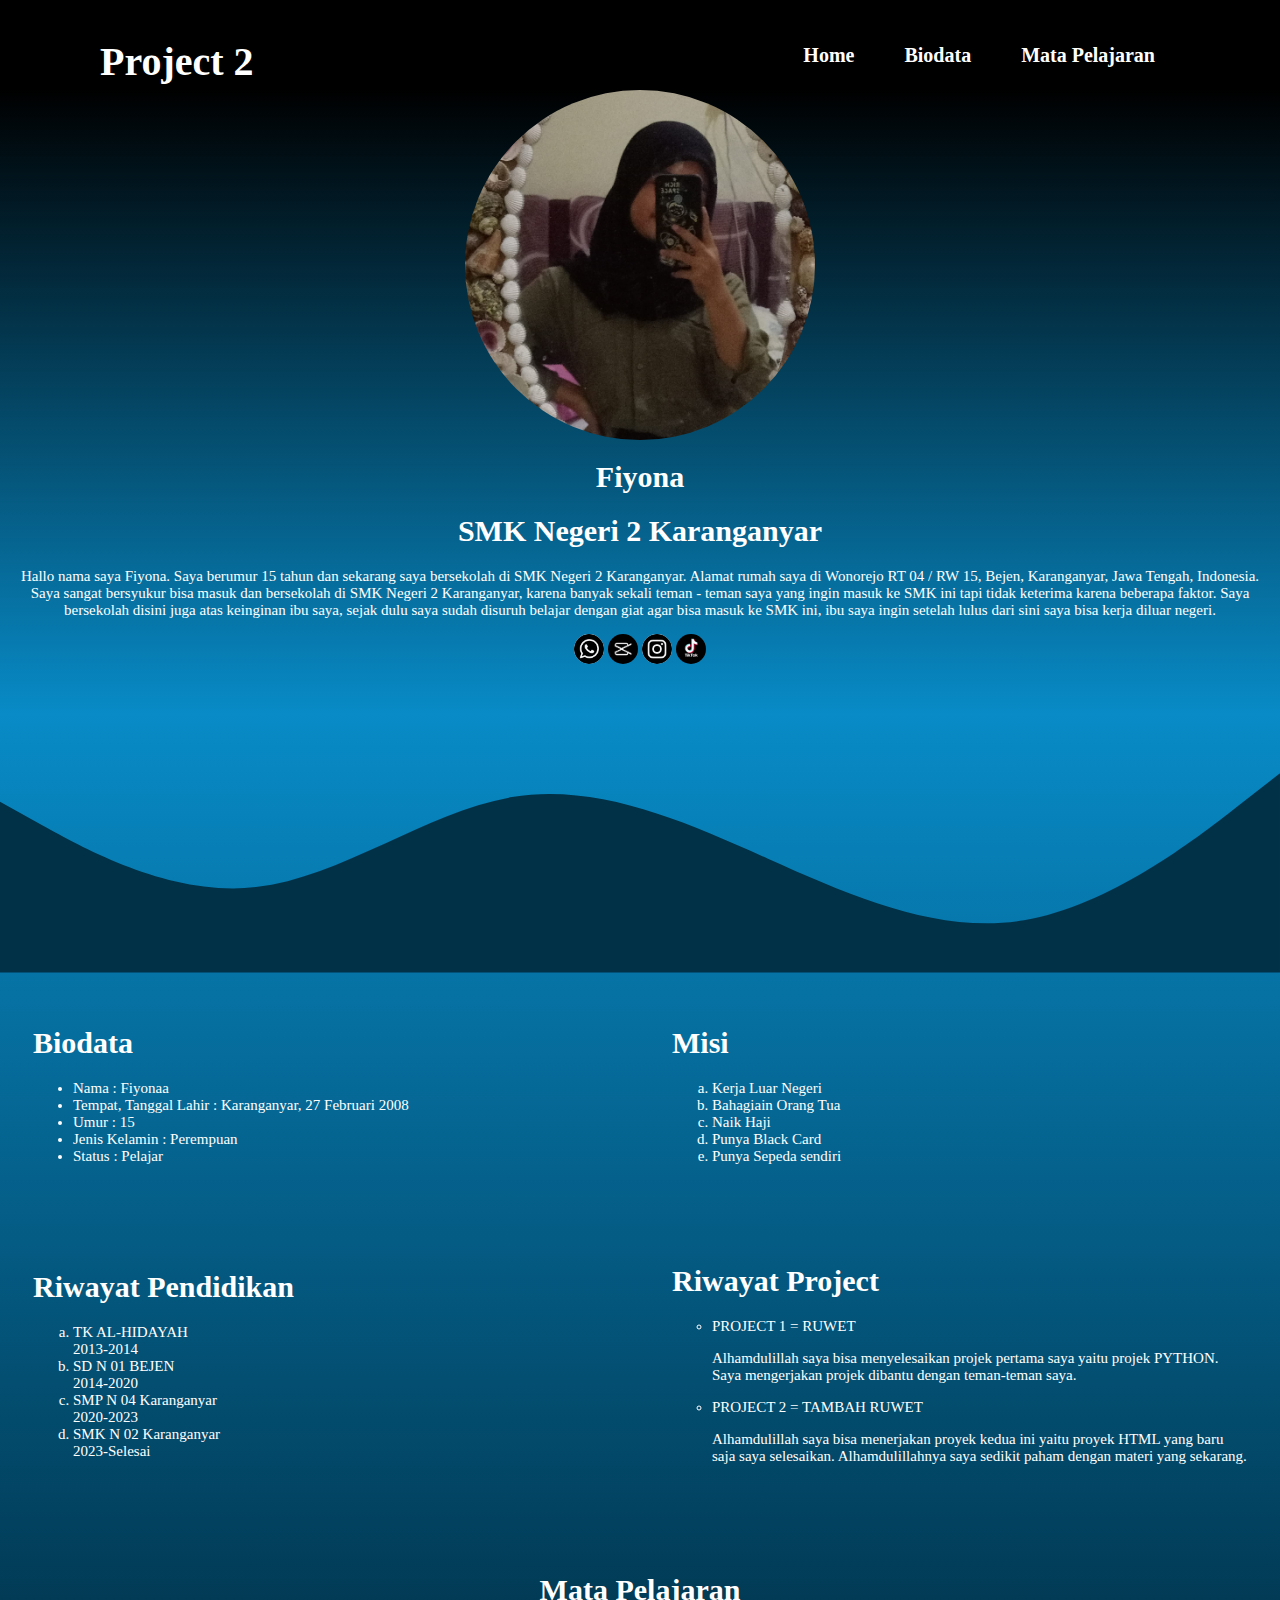
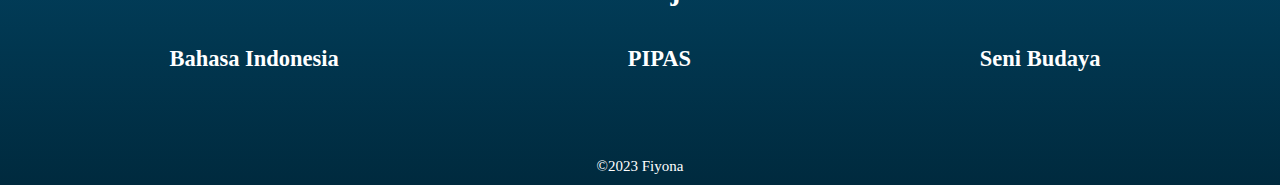
<file: index.html>
<html>
    <head>
        <meta charset="UTF-8">
        <title>Fiyona</title>
        <link rel="stylesheet" href="style.css">
    </head>
    <body style="font-family: 'Times New Roman', Times, serif; font-size: 20px;">
        <header>
            <h1>Project 2</h1>
            <nav>
                <ul style="display:flex;">
                    <li><a href="#">Home</a></li>
                    <li><a href="#article5">Biodata</a></li>
                    <li><a href="#article3">Mata Pelajaran</a></li>
                </ul>
            </nav>
        </header>
        <div id="profile">
            <div class="ckp-tw">
                <img src="ckp tw.jpg" alt="..." style="width:350px; height:350px; border-radius: 50%;">
            </div>
            <h1>Fiyona</h1>
            <h1>SMK Negeri 2 Karanganyar</h1>
            <p id="biodata">
                Hallo nama saya Fiyona. Saya berumur 15 tahun dan sekarang saya bersekolah di SMK Negeri 2 Karanganyar. Alamat rumah saya di Wonorejo RT 04 / RW 15, Bejen, Karanganyar, Jawa Tengah, Indonesia. Saya sangat bersyukur bisa masuk dan bersekolah di SMK Negeri 2 Karanganyar, karena banyak sekali teman - teman saya yang ingin masuk ke SMK ini tapi tidak keterima karena beberapa faktor. Saya bersekolah disini juga atas keinginan ibu saya, sejak dulu saya sudah disuruh belajar dengan giat agar bisa masuk ke SMK ini, ibu saya ingin setelah lulus dari sini saya bisa kerja diluar negeri.
            </p>
            <lu id="social-media">
                <a href="https://wa.me/6281210070252"><img src="logo whatsapp.jpeg" style="width: 30px; border-radius: 50%;"></a>
                <a href="https://mobile.capcutshare.com/s/Zs8YqNcNM/"><img src="capcut.jpg" style="width: 30px; border-radius: 50%;"></a>
                <a href="https://instagram.com/honestly.fiy?igshid=YTQwZjQ0NmI0OA=="><img src="logo instagram.jpeg" style="width: 30px; border-radius: 50%;"></a>
                <a href="http://tiktok.com/@fiyona378"><img src="logo tiktok.jpg" style="width: 30px; border-radius: 50%;"></a>
            </lu>
            <br>  
        </div>
        <svg id="gelombang" xmlns="http://www.w3.org/2000/svg" viewBox="0 0 1440 320"><path fill="#003147" fill-opacity="1" d="M0,128L48,154.7C96,181,192,235,288,224C384,213,480,139,576,122.7C672,107,768,149,864,192C960,235,1056,277,1152,261.3C1248,245,1344,171,1392,133.3L1440,96L1440,320L1392,320C1344,320,1248,320,1152,320C1056,320,960,320,864,320C768,320,672,320,576,320C480,320,384,320,288,320C192,320,96,320,48,320L0,320Z"></path></svg>
        <table style="width: 100%;">
            <tr style="width: 100%;">
                <td style="width: 50%;">
                    <article id="article5">
                        <h1>Biodata</h1>
                        <ul>
                            <li>Nama : Fiyonaa</li>
                            <li>Tempat, Tanggal Lahir : Karanganyar, 27 Februari 2008</li>
                            <li>Umur : 15</li>
                            <li>Jenis Kelamin : Perempuan</li>
                            <li>Status : Pelajar</li>
                        </ul>
                    </article>
                </td>
                <td id="article4">
                    <article>
                        <h1>Misi</h1>
                        <ul style="list-style-type: lower-latin;">
                            <li>Kerja Luar Negeri</li>
                            <li>Bahagiain Orang Tua</li>
                            <li>Naik Haji</li>
                            <li>Punya Black Card</li>
                            <li>Punya Sepeda sendiri</li>
                        </ul>
                    </article>
                </td>
            </tr>
            <tr style="width: 100%;">
                <td>
                    <article id="article1">
                        <h1>Riwayat Pendidikan</h1>
                        <ul style="list-style-type: lower-latin;">
                            <li>TK AL-HIDAYAH<br>2013-2014</li>
                            <li>SD N 01 BEJEN<br>2014-2020</li>
                            <li>SMP N 04 Karanganyar<br>2020-2023</li>
                            <li>SMK N 02 Karanganyar<br>2023-Selesai</li>
                        </ul>
                    </article>
                </td>
                <td>
                    <article id="article2">
                        <h1>Riwayat Project</h1>
                        <ul style="list-style-type: circle;">
                            <li>PROJECT 1 = RUWET</li>
                            <p>Alhamdulillah saya bisa menyelesaikan projek pertama saya yaitu projek PYTHON. Saya mengerjakan projek dibantu dengan teman-teman saya.</p>
                            <li>PROJECT 2 = TAMBAH RUWET</li>
                            <p>Alhamdulillah saya bisa menerjakan proyek kedua ini yaitu proyek HTML yang baru saja saya selesaikan. Alhamdulillahnya saya sedikit paham dengan materi yang sekarang.</p>
                        </ul>
                    </article>
                </td>
            </tr>
        </table>
        <aside id="article3">
            <h1 style="text-align: center;">Mata Pelajaran</h1></a>
            <div style="display: flex; justify-content: space-around;" >    
                    <div style="margin-right: 10px;"><a href="article6.html" style="padding-right: 10px;"><h2>Bahasa Indonesia</h2></a></div>
                    <div style="margin-right: 10px;"><a href="article7.html" style="padding-right: 10px;"><h2>PIPAS</h2></a></div>
                    <div style="margin-right: 10px;"><a href="article8.html" style="padding-right: 10px;"><h2>Seni Budaya</h2></a></div>     
            </div>
        </aside>
    </body>
    <footer>&copy;2023 Fiyona</footer>
</html>
</file>
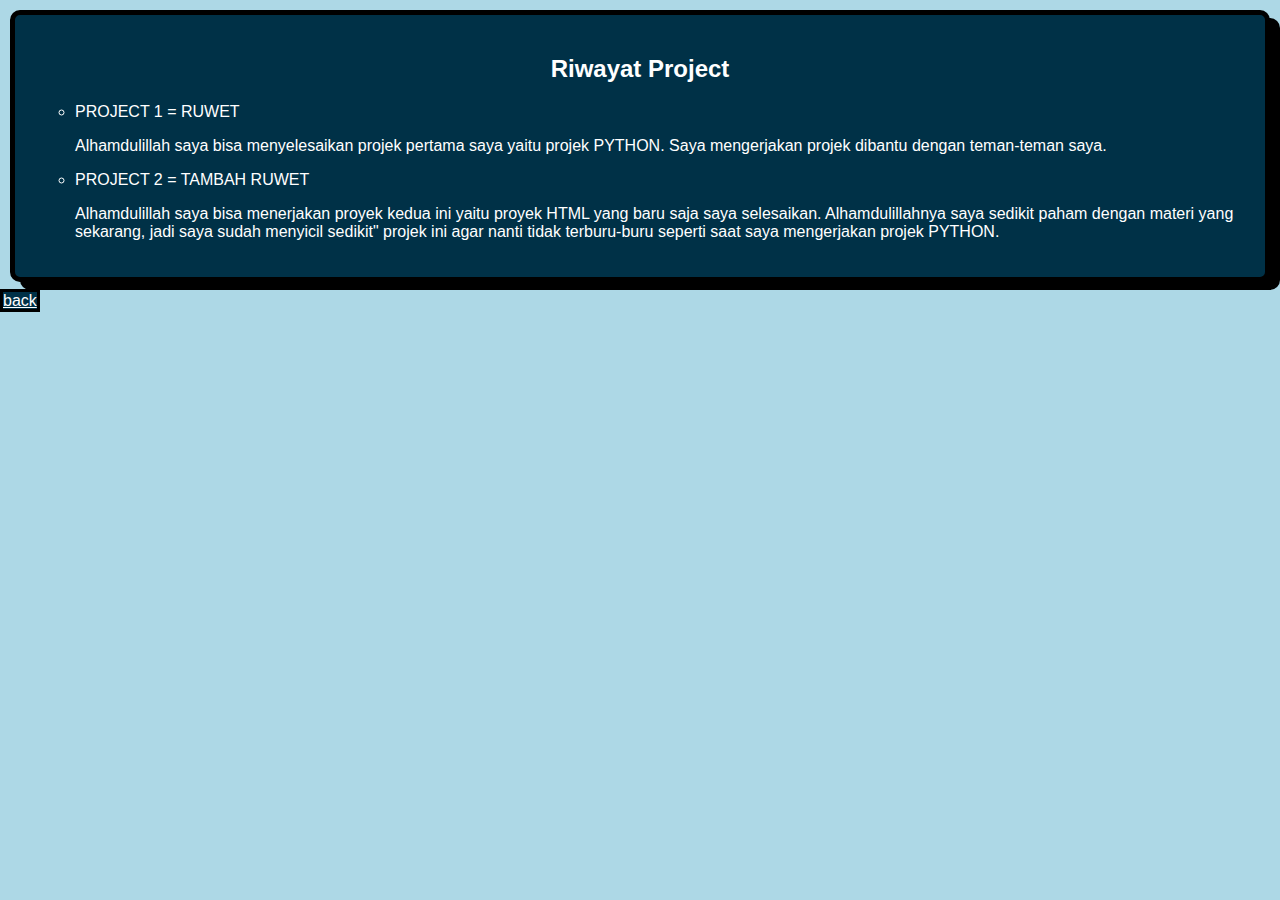
<file: article2.html>
<!DOCTYPE html>
<html lang="en">
<head>
    <meta charset="UTF-8">
    <meta name="viewport" content="width=device-width, initial-scale=1.0">
    <title>RIWAYAT PROJECT</title>
    <style>
        body {
            background-color: lightblue;
            font-family: Verdana, Geneva, Tahoma, sans-serif;
            margin: 0%;
            padding: 0%;
        }
        
        article {
            background-color: #003147;
            padding :20px;
            margin: 10px;
            border: 5px solid black;
            border-radius: 10px;
            box-shadow: black 10px 8px;
            color:white;
            flex-basis: calc(50% - 30px);
            box-sizing: border-box;

        }

        article:hover {
            background-color: #003147;
            box-shadow: #000000 5px 4px;
            cursor: pointer;
        }
        
        a {
            border :3px solid #000000;
            background-color: #003147;
            color: white;
        }
    </style>
</head>
<body>
    <article>
        <h2 style="text-align: center;">Riwayat Project</h2>
        <ul style="list-style-type: circle;">
            <li>PROJECT 1 = RUWET</li>
            <p>Alhamdulillah saya bisa menyelesaikan projek pertama saya yaitu projek PYTHON. Saya mengerjakan projek dibantu dengan teman-teman saya.</p>
            <li>PROJECT 2 = TAMBAH RUWET</li>
            <p>Alhamdulillah saya bisa menerjakan proyek kedua ini yaitu proyek HTML yang baru saja saya selesaikan. Alhamdulillahnya saya sedikit paham dengan materi yang sekarang, jadi saya sudah menyicil sedikit" projek ini agar nanti tidak terburu-buru seperti saat saya mengerjakan projek PYTHON.</p>
        </ul>
    </article>
    <a href="CV.html">back</a>
</body>
</html>
</file>
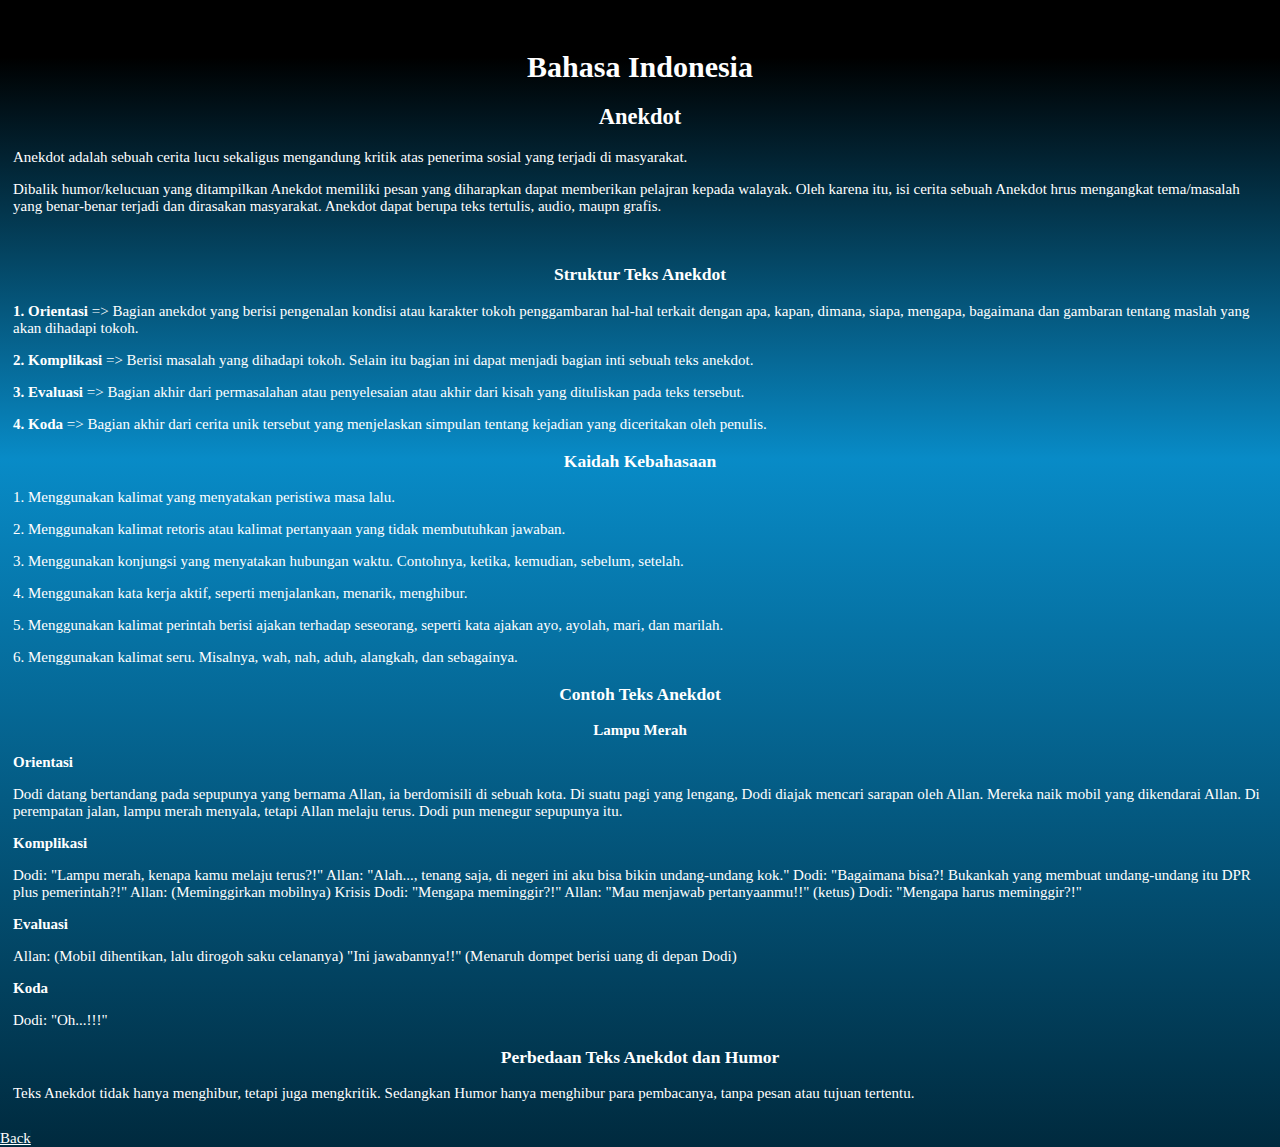
<file: article6.html>
s<!DOCTYPE html>
<html lang="en">
<head>
    <meta charset="UTF-8">
    <meta name="viewport" content="width=device-width, initial-scale=1.0">
    <title>Bhasa Indonesia</title>
    <style>
        body {
            background:linear-gradient(black 5%, #088bc7 40%, #002a3e 100%);
            font-family: 'Times New Roman', Times, serif;
            font-size: 15px;
            margin: 0%;
            padding: 0%;
        }

        article {
            padding :10px;
            margin: 3px;
            border-radius: 10px;
            color:white;
            flex-basis: calc(50% - 30px);
            box-sizing: border-box;

        }

        article:hover {
            cursor: pointer;
        }

        a {
            background-color: #003147;
            color: white;
        }
    </style>
</head>
<body>
    <article>
        <h1 style="text-align: center;"><b>Bahasa Indonesia</b></h1>
        <h2 style="text-align: center;">Anekdot</h2>
        <p>Anekdot adalah sebuah cerita lucu sekaligus mengandung kritik atas penerima sosial yang terjadi di masyarakat.</p>
        <p>Dibalik humor/kelucuan yang ditampilkan Anekdot memiliki pesan yang diharapkan dapat memberikan pelajran kepada walayak. Oleh karena itu, isi cerita sebuah Anekdot hrus mengangkat tema/masalah yang benar-benar terjadi dan dirasakan masyarakat. Anekdot dapat berupa teks tertulis, audio, maupn grafis.</p>
        <br>
        <h3 style="text-align: center;">Struktur Teks Anekdot</h3>
        <p><b>1. Orientasi</b> => Bagian anekdot yang berisi pengenalan kondisi atau karakter tokoh penggambaran hal-hal terkait dengan apa, kapan, dimana, siapa, mengapa, bagaimana dan gambaran tentang maslah yang akan dihadapi tokoh.</p>
        <p><b>2. Komplikasi</b> => Berisi masalah yang dihadapi tokoh. Selain itu bagian ini dapat menjadi bagian inti sebuah teks anekdot.</p>
        <p><b>3. Evaluasi</b> => Bagian akhir dari permasalahan atau penyelesaian atau akhir dari kisah yang dituliskan pada teks tersebut.</p>
        <p><b>4. Koda</b> => Bagian akhir dari cerita unik tersebut yang menjelaskan simpulan tentang kejadian yang diceritakan oleh penulis.</p>
        <h3 style="text-align: center;">Kaidah Kebahasaan</h3>
        <p>1. Menggunakan kalimat yang menyatakan peristiwa masa lalu.</p>
        <p>2. Menggunakan kalimat retoris atau kalimat pertanyaan yang tidak membutuhkan jawaban.</p>
        <p>3. Menggunakan konjungsi yang menyatakan hubungan waktu. Contohnya, ketika, kemudian, sebelum, setelah.</p>
        <p>4. Menggunakan kata kerja aktif, seperti menjalankan, menarik, menghibur.</p>
        <p>5. Menggunakan kalimat perintah berisi ajakan terhadap seseorang, seperti kata ajakan ayo, ayolah, mari, dan marilah.</p>
        <p>6. Menggunakan kalimat seru. Misalnya, wah, nah, aduh, alangkah, dan sebagainya.</p>
        <h3 style="text-align: center;">Contoh Teks Anekdot</h3>
        <p style="text-align: center;"><b>Lampu Merah</b></p>
        <p><b>Orientasi</b></p>
        <p>Dodi datang bertandang pada sepupunya yang bernama Allan, ia berdomisili di sebuah kota. Di suatu pagi yang lengang, Dodi diajak mencari sarapan oleh Allan. Mereka naik mobil yang dikendarai Allan. Di perempatan jalan, lampu merah menyala, tetapi Allan melaju terus. Dodi pun menegur sepupunya itu.</p>
        <b>Komplikasi</b>
        <p>Dodi: "Lampu merah, kenapa kamu melaju terus?!"
            Allan: "Alah..., tenang saja, di negeri ini aku bisa bikin undang-undang kok."
            Dodi: "Bagaimana bisa?! Bukankah yang membuat undang-undang itu DPR plus pemerintah?!"
            Allan: (Meminggirkan mobilnya)
            Krisis
            Dodi: "Mengapa meminggir?!"
            Allan: "Mau menjawab pertanyaanmu!!" (ketus)
            Dodi: "Mengapa harus meminggir?!"</p>
        <b>Evaluasi</b>
        <p>Allan: (Mobil dihentikan, lalu dirogoh saku celananya) "Ini jawabannya!!" (Menaruh dompet berisi uang di depan Dodi)</p>
        <b>Koda</b>
        <p></p>Dodi: "Oh...!!!"</p>
        <h3 style="text-align: center;">Perbedaan Teks Anekdot dan Humor</h3>
        <p>Teks Anekdot tidak hanya menghibur, tetapi juga mengkritik. Sedangkan Humor hanya menghibur para pembacanya, tanpa pesan atau tujuan tertentu.</p>
        <p></p>
        </article>
        <a href="index.html">Back</a>
</body>
</html>
</file>
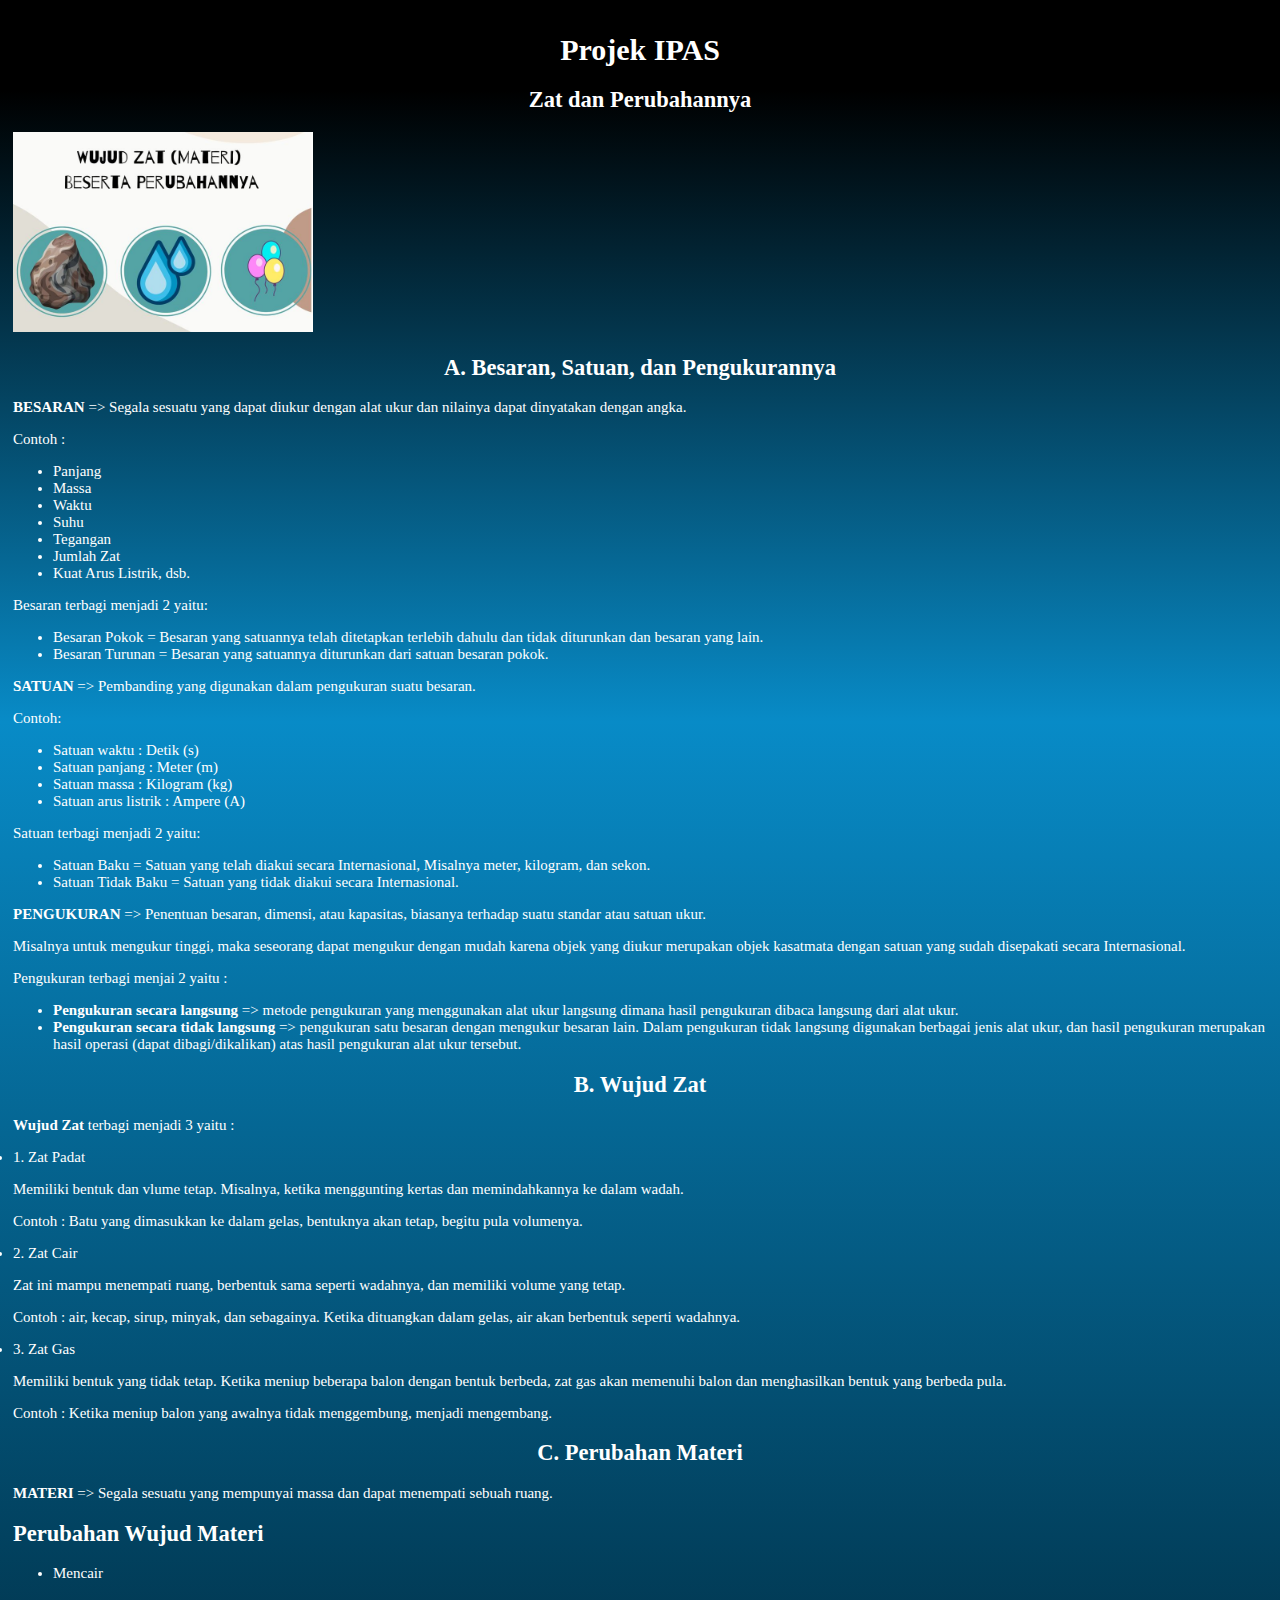
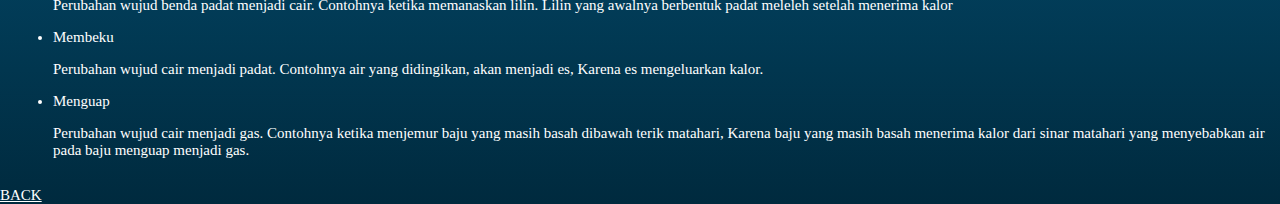
<file: article7.html>
<!DOCTYPE html>
<html lang="en">
<head>
    <meta charset="UTF-8">
    <meta name="viewport" content="width=device-width, initial-scale=1.0">
    <title>PIPAS</title>
    <style>
        body {
            background: linear-gradient(black 5%, #088bc7 40%, #002a3e 100%);
            font-family: 'Times New Roman', Times, serif;
            font-size: 15px;
            margin: 0%;
            padding: 0%;
        }

        article {
            padding :10px;
            margin: 3px;
            border-radius: 10px;
            color:white;
            flex-basis: calc(50% - 30px);
            box-sizing: border-box;

        }

        article:hover {
            cursor: pointer;
        }

        a {
            color:white;
        }
    </style>
</head>
<body>
    <article>
        <h1 style="text-align: center;"><b>Projek IPAS</b></h1>
        <h2 style="text-align: center;">Zat dan Perubahannya</h2>
        <img id="img" src="zat dan perubahan.jpg" alt="..." style="width: 300px; text-align: center;">
        <h2 style="text-align: center;">A. Besaran, Satuan, dan Pengukurannya</h2>
        <p><b>BESARAN</b> => Segala sesuatu yang dapat diukur dengan alat ukur dan nilainya dapat dinyatakan dengan angka.</p>
        <p>Contoh :</p>
        <ul>
            <li>Panjang</li>
            <li>Massa</li>
            <li>Waktu</li>
            <li>Suhu</li>
            <li>Tegangan</li>
            <li>Jumlah Zat</li>
            <li>Kuat Arus Listrik, dsb.</li>
        </ul>
        <p>Besaran terbagi menjadi 2 yaitu:</p>
        <ul>
            <li>Besaran Pokok = Besaran yang satuannya telah ditetapkan terlebih dahulu dan tidak diturunkan dan besaran yang lain.</li>
            <li>Besaran Turunan = Besaran yang satuannya diturunkan dari satuan besaran pokok.</li>
        </ul>
        <p><b>SATUAN</b> => Pembanding yang digunakan dalam pengukuran suatu besaran.</p>
        <p>Contoh:</p>
        <ul>
            <li>Satuan waktu : Detik (s)</li>
            <li>Satuan panjang : Meter (m)</li>
            <li>Satuan massa : Kilogram (kg)</li>
            <li>Satuan arus listrik : Ampere (A)</li>
        </ul>
        <p>Satuan terbagi menjadi 2 yaitu:</p>
        <ul>
            <li>Satuan Baku = Satuan yang telah diakui secara Internasional, Misalnya meter, kilogram, dan sekon.</li>
            <li>Satuan Tidak Baku = Satuan yang tidak diakui secara Internasional.</li>
        </ul>
        <p><b>PENGUKURAN</b> => Penentuan besaran, dimensi, atau kapasitas, biasanya terhadap suatu standar atau satuan ukur.</p>
        <p>Misalnya untuk mengukur tinggi, maka seseorang dapat mengukur dengan mudah karena objek yang diukur merupakan objek kasatmata dengan satuan yang sudah disepakati secara Internasional.</p>
        <p>Pengukuran terbagi menjai 2 yaitu :</p>
        <ul>
            <li><b>Pengukuran secara langsung</b> => metode pengukuran yang menggunakan alat ukur langsung dimana hasil pengukuran dibaca langsung dari alat ukur.</li>
            <li><b>Pengukuran secara tidak langsung</b> => pengukuran satu besaran dengan mengukur besaran lain. Dalam pengukuran tidak langsung digunakan berbagai jenis alat ukur, dan hasil pengukuran merupakan hasil operasi (dapat dibagi/dikalikan) atas hasil pengukuran alat ukur tersebut.</li>
        </ul>
        <h2 style="text-align: center;">B. Wujud Zat</h2>
        <p><b>Wujud Zat</b> terbagi menjadi 3 yaitu :</p>
        <li>1. Zat Padat</li>
        <p>Memiliki bentuk dan vlume tetap. Misalnya, ketika menggunting kertas dan memindahkannya ke dalam wadah.</p>
        <p>Contoh : Batu yang dimasukkan ke dalam gelas, bentuknya akan tetap, begitu pula volumenya.</p>
        <li>2. Zat Cair</li>
        <p>Zat ini mampu menempati ruang, berbentuk sama seperti wadahnya, dan memiliki volume yang tetap.</p>
        <p>Contoh : air, kecap, sirup, minyak, dan sebagainya. Ketika dituangkan dalam gelas, air akan berbentuk seperti wadahnya.</p>
        <li>3. Zat Gas</li>
        <p>Memiliki bentuk yang tidak tetap. Ketika meniup beberapa balon dengan bentuk berbeda, zat gas akan memenuhi balon dan menghasilkan bentuk yang berbeda pula.</p>
        <p>Contoh : Ketika meniup balon yang awalnya tidak menggembung, menjadi mengembang.</p>
        <h2 style="text-align: center;">C. Perubahan Materi</h2>
        <p><b>MATERI</b> => Segala sesuatu yang mempunyai massa dan dapat menempati sebuah ruang.</p>
        <h2>Perubahan Wujud Materi</h2>
        <ul>
            <li>Mencair</li>
            <p>Perubahan wujud benda padat menjadi cair. Contohnya ketika memanaskan lilin. Lilin yang awalnya berbentuk padat meleleh setelah menerima kalor</p>
            <li>Membeku</li>
            <p>Perubahan wujud cair menjadi padat. Contohnya air yang didingikan, akan menjadi es, Karena es mengeluarkan kalor.</p>
            <li>Menguap</li>
            <p>Perubahan wujud cair menjadi gas. Contohnya ketika menjemur baju yang masih basah dibawah terik matahari, Karena baju yang masih basah menerima kalor dari sinar matahari yang menyebabkan air pada baju menguap menjadi gas.</p>
        </ul>
    </article>
    <a href="index.html">BACK</a>
</body>
</html>
</file>
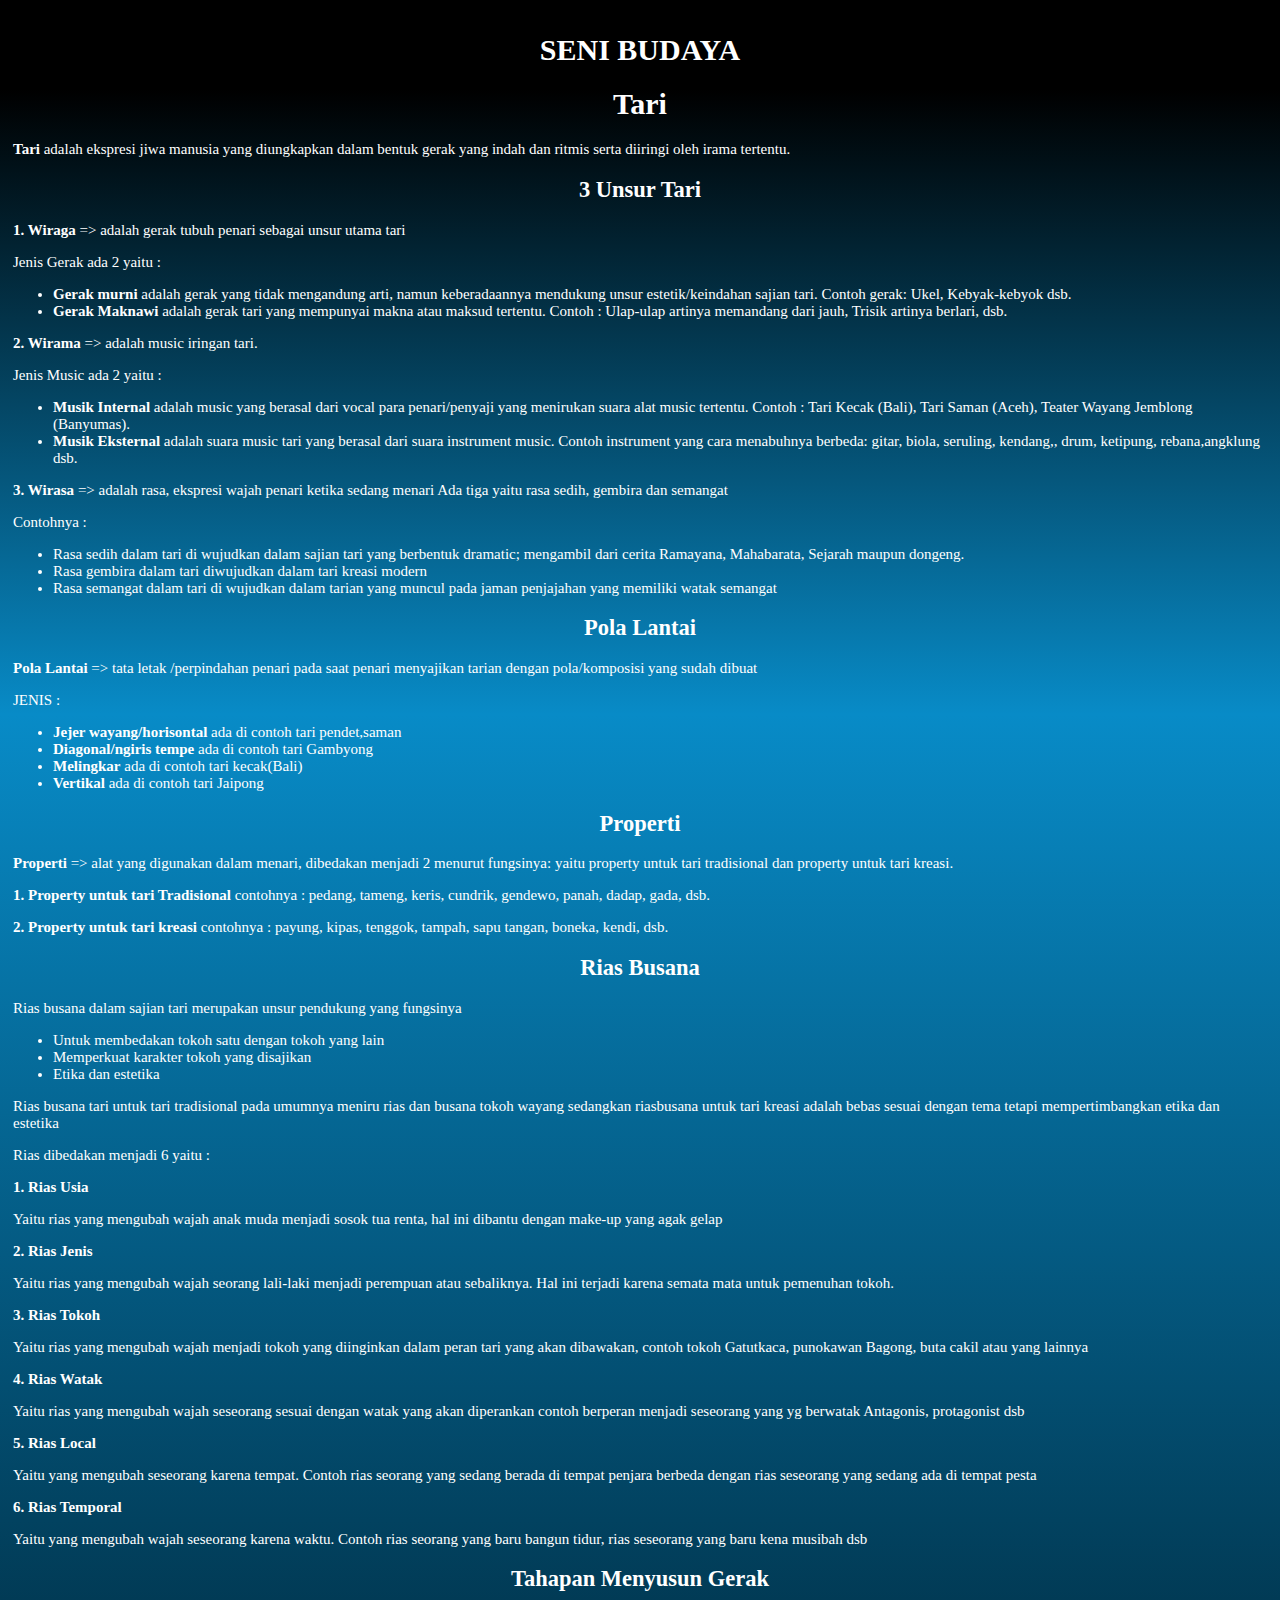
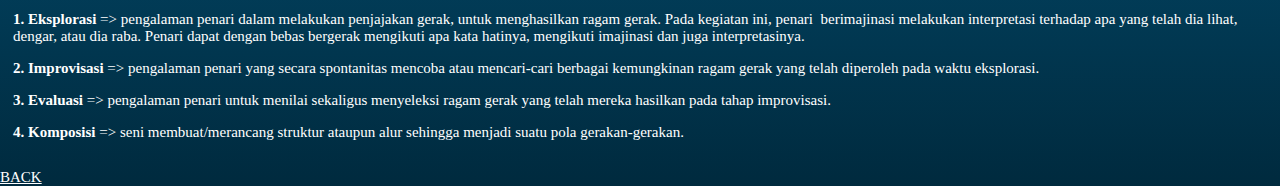
<file: article8.html>
<!DOCTYPE html>
<html lang="en">
<head>
    <meta charset="UTF-8">
    <meta name="viewport" content="width=device-width, initial-scale=1.0">
    <title>Seni Budaya</title>
    <style>
        body {
            background: linear-gradient(black 5%, #088bc7 40%, #002a3e 100%);
            font-family: 'Times New Roman', Times, serif;
            font-size: 15px;
            margin: 0%;
            padding: 0%;
        }

        article {
            padding :10px;
            margin: 3px;
            border-radius: 10px;
            color:white;
            flex-basis: calc(50% - 30px);
            box-sizing: border-box;

        }

        article:hover {
            cursor: pointer;
        }

        a {
            color: white;
        }
    </style>
</head>
<body>
    <article>
        <h1 style="text-align: center;">SENI BUDAYA</h1>
        <h1 style="text-align: center;">Tari</h1>
        <p><b>Tari</b> adalah ekspresi jiwa manusia yang diungkapkan dalam bentuk gerak yang indah dan ritmis serta diiringi oleh irama tertentu.</p>
        <h2 style="text-align: center;"> 3 Unsur Tari</h2>
        <p><b>1. Wiraga</b> => adalah gerak tubuh penari sebagai unsur utama tari</p>
        <p>Jenis Gerak ada 2 yaitu :</p>
        <ul>
            <li><b>Gerak murni</b> adalah gerak yang tidak mengandung arti, namun keberadaannya mendukung unsur estetik/keindahan sajian tari. 
                Contoh gerak: Ukel, Kebyak-kebyok dsb.</li>
            <li><b>Gerak Maknawi</b> adalah gerak tari yang mempunyai makna atau maksud tertentu. Contoh : Ulap-ulap artinya memandang dari jauh, Trisik artinya berlari, dsb.</li>
        </ul>
        <p><b>2. Wirama</b> => adalah music  iringan tari.</p>
        <p>Jenis Music ada 2 yaitu :</p>
        <ul>
            <li><b>Musik Internal</b> adalah music yang berasal dari vocal para penari/penyaji yang menirukan suara alat music tertentu. Contoh : Tari Kecak (Bali), Tari Saman (Aceh), Teater Wayang Jemblong (Banyumas).</li>
            <li><b>Musik Eksternal</b> adalah suara music tari yang berasal dari suara instrument music.
                Contoh instrument yang cara menabuhnya berbeda: gitar, biola, seruling, kendang,, drum,  ketipung, rebana,angklung dsb.</li>
        </ul>
        <p><b>3. Wirasa</b> => adalah rasa, ekspresi  wajah penari ketika sedang menari Ada tiga yaitu rasa sedih, gembira dan semangat</p>
        <p>Contohnya :</p>
        <ul>
            <li>Rasa sedih dalam tari di wujudkan dalam sajian tari yang berbentuk dramatic; mengambil dari cerita Ramayana, Mahabarata, Sejarah maupun dongeng.</li>
            <li>Rasa gembira dalam tari diwujudkan dalam tari kreasi modern</li>
            <li>Rasa semangat dalam tari di wujudkan dalam tarian yang muncul pada jaman penjajahan yang memiliki watak semangat</li>
        </ul>
        <h2 style="text-align: center;">Pola Lantai</h2>
        <p><b>Pola Lantai</b> => tata letak /perpindahan penari pada saat penari menyajikan tarian dengan pola/komposisi yang sudah dibuat</p>
        <p>JENIS : </p>
        <ul>
            <li><b>Jejer wayang/horisontal</b> ada di contoh tari pendet,saman</li>
            <li><b>Diagonal/ngiris tempe</b> ada di contoh tari Gambyong</li>
            <li><b>Melingkar</b> ada di contoh tari kecak(Bali)</li>
            <li><b>Vertikal</b> ada di contoh tari Jaipong</li>
        </ul>
        <h2 style="text-align: center;">Properti</h2>
        <p><b>Properti</b> => alat yang digunakan dalam menari, dibedakan menjadi 2 menurut fungsinya: yaitu property untuk tari tradisional dan property untuk tari kreasi.</p>
        <p><b>1. Property untuk tari Tradisional</b> contohnya : pedang, tameng, keris, cundrik, gendewo, panah, dadap, gada, dsb.</p>
        <p><b>2. Property untuk tari kreasi</b> contohnya : payung, kipas, tenggok, tampah, sapu tangan, boneka, kendi, dsb.</p>
        <h2 style="text-align: center;">Rias Busana</h2>
        <p>Rias busana dalam sajian tari merupakan unsur pendukung yang fungsinya</p>
        <ul>
            <li>Untuk membedakan tokoh satu dengan tokoh yang lain</li>
            <li>Memperkuat karakter tokoh yang disajikan</li>
            <li>Etika dan estetika</li>
        </ul>
        <p>Rias busana tari untuk tari tradisional pada umumnya meniru rias dan busana tokoh wayang sedangkan riasbusana untuk tari kreasi adalah bebas sesuai dengan tema tetapi mempertimbangkan etika dan estetika</p>
        <p>Rias dibedakan menjadi 6 yaitu :</p>
        <p><b>1. Rias Usia</b></p>
        <p>Yaitu rias yang mengubah wajah anak muda menjadi sosok tua renta, hal ini dibantu dengan make-up yang agak gelap</p>
        <p><b>2. Rias Jenis</b></p>
        <p>Yaitu rias yang mengubah wajah seorang lali-laki menjadi perempuan atau sebaliknya. Hal ini terjadi karena semata mata untuk pemenuhan tokoh.</p>
        <p><b>3. Rias Tokoh</b></p>
        <p>Yaitu rias yang mengubah wajah menjadi tokoh yang diinginkan dalam peran tari yang akan dibawakan, contoh tokoh Gatutkaca, punokawan Bagong, buta cakil atau yang lainnya</p>
        <p><b>4. Rias Watak</b></p>
        <p>Yaitu rias yang mengubah wajah seseorang sesuai dengan watak yang akan diperankan contoh berperan menjadi seseorang yang yg berwatak Antagonis, protagonist dsb</p>
        <p><b>5. Rias Local</b></p>
        <p>Yaitu yang mengubah seseorang karena tempat. Contoh rias seorang yang sedang berada di tempat penjara berbeda dengan rias seseorang yang sedang ada di tempat pesta</p>
        <p><b>6. Rias Temporal</b></p>
        <p>Yaitu yang mengubah wajah seseorang karena waktu. Contoh rias seorang yang baru bangun tidur, rias seseorang yang baru kena musibah dsb</p>
        <h2 style="text-align: center;">Tahapan Menyusun Gerak</h2>
        <p><b>1. Eksplorasi</b> => pengalaman penari dalam melakukan penjajakan gerak, untuk menghasilkan ragam gerak. Pada kegiatan ini, penari  berimajinasi melakukan interpretasi terhadap apa yang telah dia lihat, dengar, atau dia raba. Penari dapat dengan bebas bergerak mengikuti apa kata hatinya, mengikuti imajinasi dan juga interpretasinya.</p>
        <p><b>2. Improvisasi</b> => pengalaman penari yang secara spontanitas mencoba atau mencari-cari berbagai kemungkinan ragam gerak yang telah diperoleh pada waktu eksplorasi.</p>
        <p><b>3. Evaluasi</b> => pengalaman penari untuk menilai sekaligus menyeleksi ragam gerak yang telah mereka hasilkan pada tahap improvisasi.</p>
        <p><b>4. Komposisi</b> =>  seni membuat/merancang struktur ataupun alur sehingga menjadi suatu pola gerakan-gerakan.</p>
    </article>
    <a href="index.html">BACK</a>
</body>
</html>
</file>
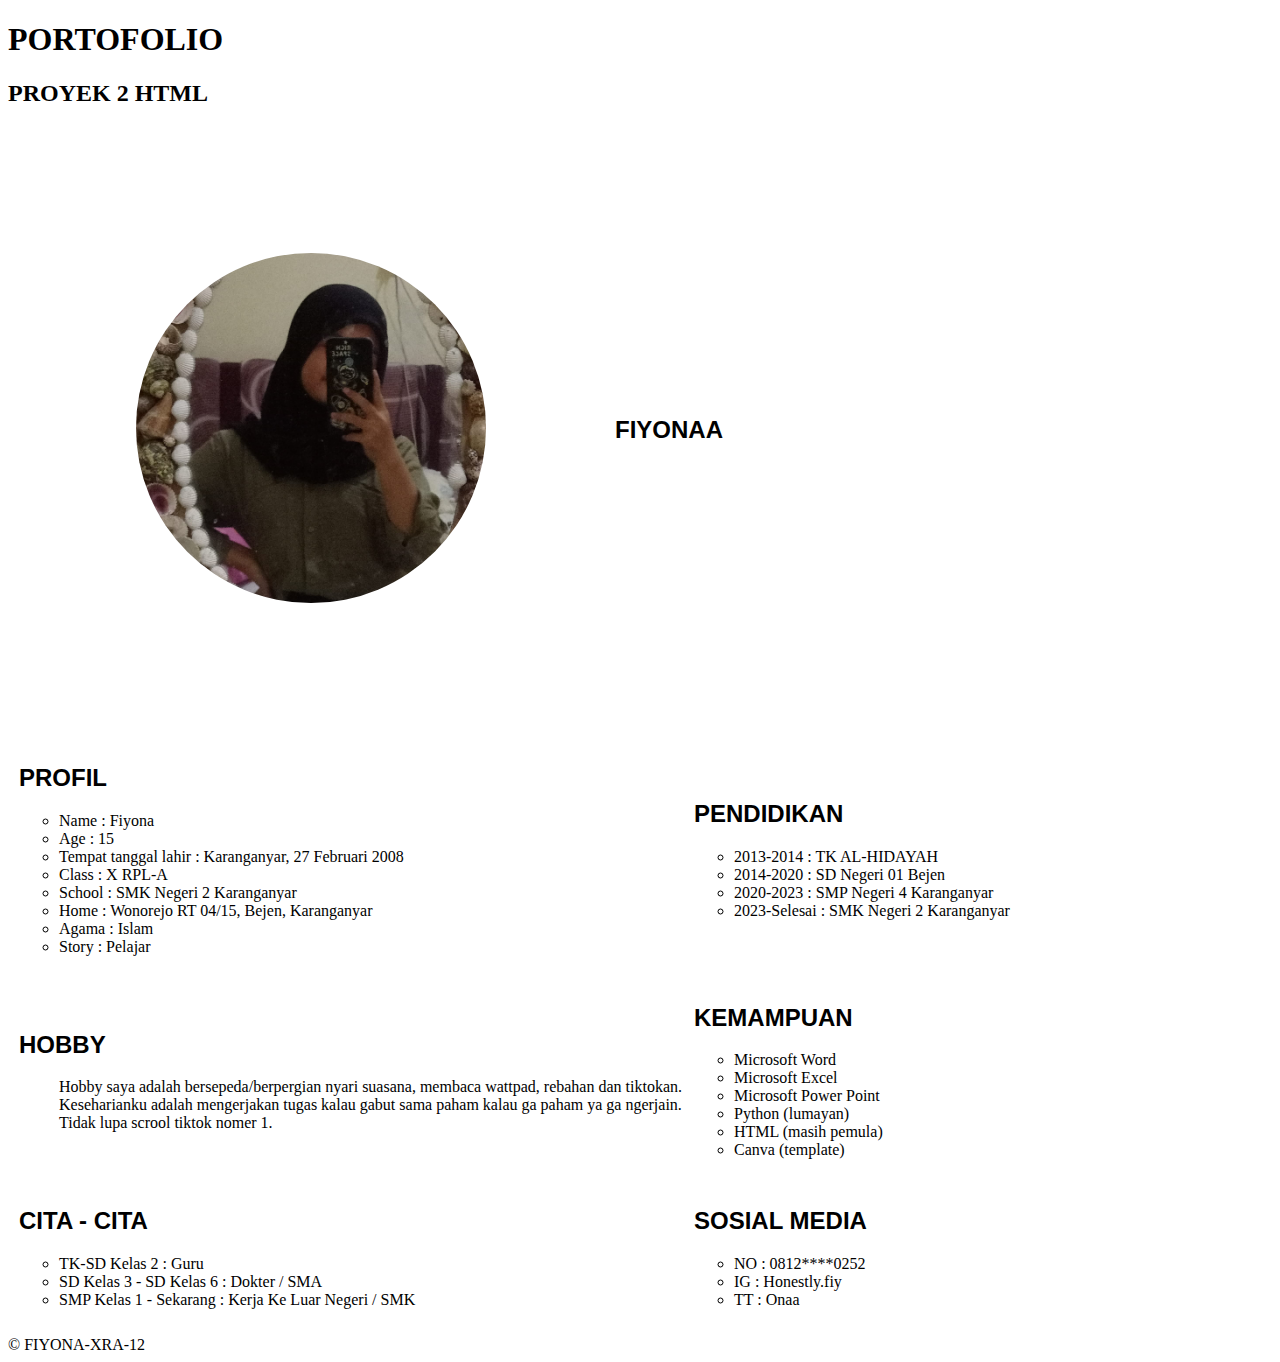
<file: Belajar.html>
<!DOCTYPE html>
<head>
    <title>Proyek 2 HTML</title>
    <link rel="stylesheet" href="">
</head>
<body>
    <header>
        <b><h1 style ="font-family:Cambria, Cochin, Georgia, Times, 'Times New Roman', serif ;">PORTOFOLIO</h1></b>
        <b><h2 style ="font-family:Cambria, Cochin, Georgia, Times, 'Times New Roman', serif ;">PROYEK 2 HTML</h2></b>
    </header>
    <table>
        <tr>
            <td style ="text-align:center; width: 600px; height: 600px;" >
                <img src="ckp tw.jpg" alt="..." style="width:350px; height:350px; border-radius: 50%;">
            </td>
            <td style="width: 600px; height: 600px">
                <h2 style="font-family: Verdana, Geneva, Tahoma, sans-serif;">FIYONAA</h2>
            </td>
        </tr>
    </table>
    <table style="border-spacing: 10px;">
        <tr>
            <td>
                <h2 style ="font-family:Verdana, Geneva, Tahoma, sans-serif ;">PROFIL</h2>
                <ul style="list-style-type:circle;">
                    <li>Name : Fiyona</li>
                    <li>Age : 15</li>
                    <li>Tempat tanggal  lahir : Karanganyar, 27 Februari 2008</li>
                    <li>Class : X RPL-A</li>
                    <li>School : SMK Negeri 2 Karanganyar</li>
                    <li>Home : Wonorejo RT 04/15, Bejen, Karanganyar</li>
                    <li>Agama : Islam</li>
                    <li>Story : Pelajar</li>
                </ul>
            </td>
            <td>
                <h2 style ="font-family:Verdana, Geneva, Tahoma, sans-serif ;">PENDIDIKAN</h2>
                <ul style="list-style-type:circle;">
                    <li>2013-2014 : TK AL-HIDAYAH</li>
                    <li>2014-2020 : SD Negeri 01 Bejen</li>
                    <li>2020-2023 : SMP Negeri 4 Karanganyar</li>
                    <li>2023-Selesai : SMK Negeri 2 Karanganyar</li>
                </ul>
            </td>
        </tr>
        <tr>
            <td>
                <h2 style ="font-family:Verdana, Geneva, Tahoma, sans-serif ;">HOBBY</h2>
                <ul>
                    <p>Hobby saya adalah bersepeda/berpergian nyari suasana, membaca wattpad, rebahan dan tiktokan.<br> Keseharianku adalah mengerjakan tugas kalau gabut sama paham kalau ga paham ya ga ngerjain.<br> Tidak lupa scrool tiktok nomer 1.</p>
                </ul>
            </td>
            <td>
                <h2 style ="font-family:Verdana, Geneva, Tahoma, sans-serif ;">KEMAMPUAN</h2>
                <ol style="list-style-type: circle;">
                    <li>Microsoft Word</li>
                    <li>Microsoft Excel</li>
                    <li>Microsoft Power Point</li>
                    <li>Python (lumayan)</li>
                    <li>HTML (masih pemula)</li>
                    <li>Canva (template)</li>
                </ol>
            </td>
        </tr>
        <tr>
            <td>
                <h2 style="font-family:Verdana, Geneva, Tahoma, sans-serif">CITA - CITA</h2>
                <ol style="list-style-type: circle;">
                    <li>TK-SD Kelas 2 : Guru</li>
                    <li>SD Kelas 3 - SD Kelas 6 : Dokter / SMA</li>
                    <li>SMP Kelas 1 - Sekarang : Kerja Ke Luar Negeri / SMK</li>
                </ol>
            </td>
            <td>
                <h2 style="font-family:Verdana, Geneva, Tahoma, sans-serif">SOSIAL MEDIA</h2>
                <ol style="list-style-type: circle;">
                    <li>NO : 0812****0252</li>
                    <li>IG : Honestly.fiy</li>
                    <li>TT : Onaa</li>
                </ol>
            </td>
        </tr>
    </table>
</body>
<footer>&COPY; FIYONA-XRA-12</footer>
</file>
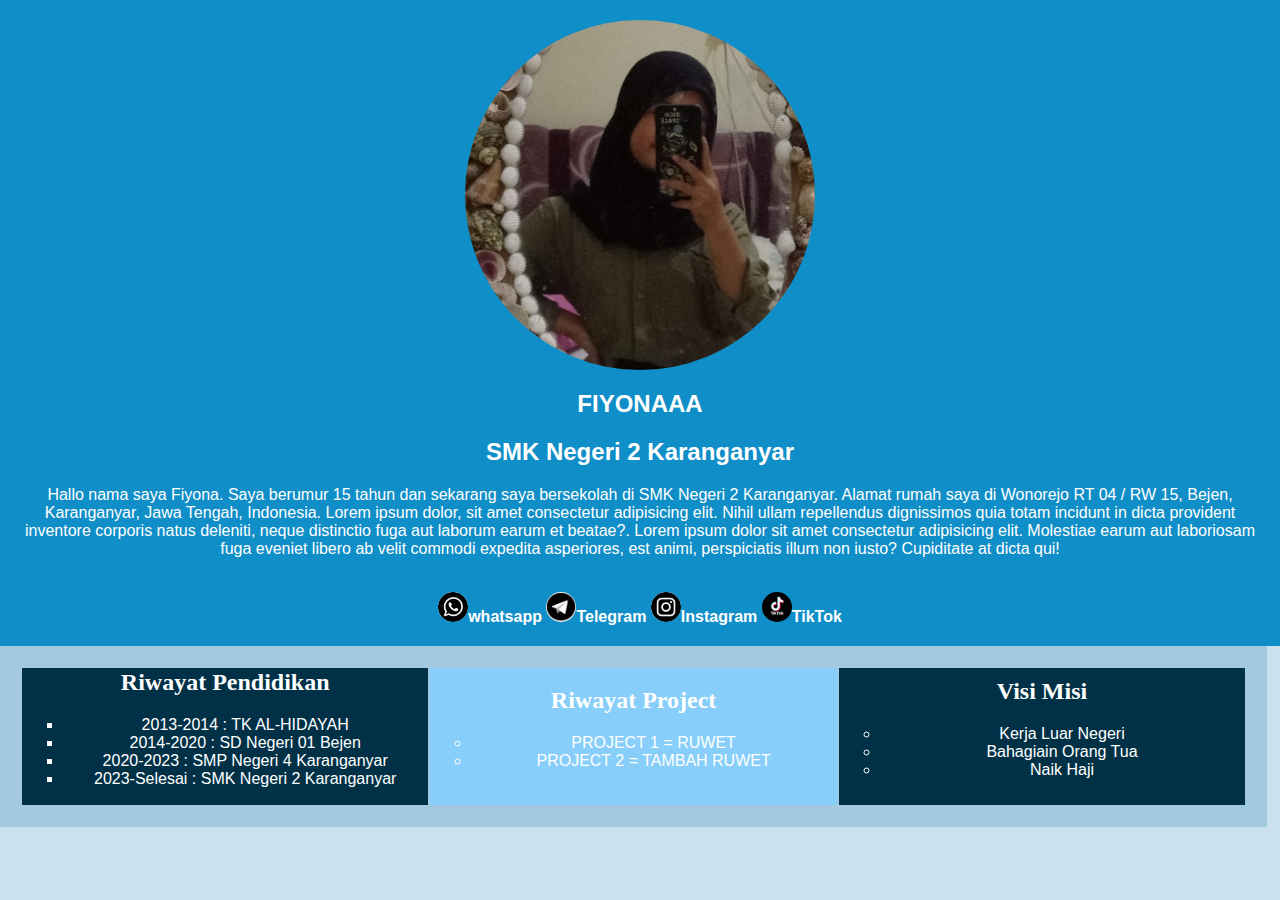
<file: coba.html>
<html>
    <head>
        <title>coba aja</title>
        <link rel="stylesheet" href="pemanis.css">
    </head>
    <body>
        <header style="text-align: center;">
            <img src="ckp tw.jpg" style="width: 350px; height: 350px; border-radius: 50%;">
            <p><h2><b>FIYONAAA</b></h2></p>
            <p><h2>SMK Negeri 2 Karanganyar</h2></p>
            <p id="biodata">
                Hallo nama saya Fiyona. Saya berumur 15 tahun dan sekarang saya bersekolah di SMK Negeri 2 Karanganyar. Alamat rumah saya di Wonorejo RT 04 / RW 15, Bejen, Karanganyar, Jawa Tengah, Indonesia. Lorem ipsum dolor, sit amet consectetur adipisicing elit. Nihil ullam repellendus dignissimos quia totam incidunt in dicta provident inventore corporis natus deleniti, neque distinctio fuga aut laborum earum et beatae?. Lorem ipsum dolor sit amet consectetur adipisicing elit. Molestiae earum aut laboriosam fuga eveniet libero ab velit commodi expedita asperiores, est animi, perspiciatis illum non iusto? Cupiditate at dicta qui!
            </p>
            <br>
            <lu id="social-media">
                <a href="https://wa.me/6281210070252"><img src="logo whatsapp.jpeg" style="width: 30px; border-radius: 50%;">whatsapp</a>
                <a><img src="logo telegram.jpeg" style="width: 30px; border-radius: 50%;">Telegram</a>
                <a href="https://instagram.com/"><img src="logo instagram.jpeg" style="width: 30px; border-radius: 50%;">Instagram</a>
                <a href="http://tiktok.com/@fiyona378"><img src="logo tiktok.jpg" style="width: 30px; border-radius: 50%;">TikTok</a>
            </lu>
        </header>
        <table width="100%">
            <tr>
                <td id="left-side">
                    <article>
                        <h2 style="font-family:Georgia, 'Times New Roman', Times, serif;"> Riwayat Pendidikan</h2>
                        <ul style="list-style-type: square;">
                            <li>2013-2014 : TK AL-HIDAYAH</li>
                            <li>2014-2020 : SD Negeri 01 Bejen</li>
                            <li>2020-2023 : SMP Negeri 4 Karanganyar</li>
                            <li>2023-Selesai : SMK Negeri 2 Karanganyar</li>
                        </ul>
                    </article>
                </td>
                <td id="right-side">
                    <article>
                        <h2 style="font-family: Georgia, 'Times New Roman', Times, serif;">Riwayat Project</h2>
                        <ul style="list-style-type: circle;">
                            <li>PROJECT 1 = RUWET</li>
                            <li>PROJECT 2 = TAMBAH RUWET</li>
                        </ul>
                    </article>
                </td>
                <td id="center">
                    <article>
                        <h2 style="font-family: Georgia, 'Times New Roman', Times, serif;">Visi Misi</h2></a>
                        <ul style="list-style-type: circle;">
                            <li>Kerja Luar Negeri</li>
                            <li>Bahagiain Orang Tua</li>
                            <li>Naik Haji</li>
                        </ul>
                    </article>
                </td>
            </tr>
        </table>
    </body>
</html>
</file>
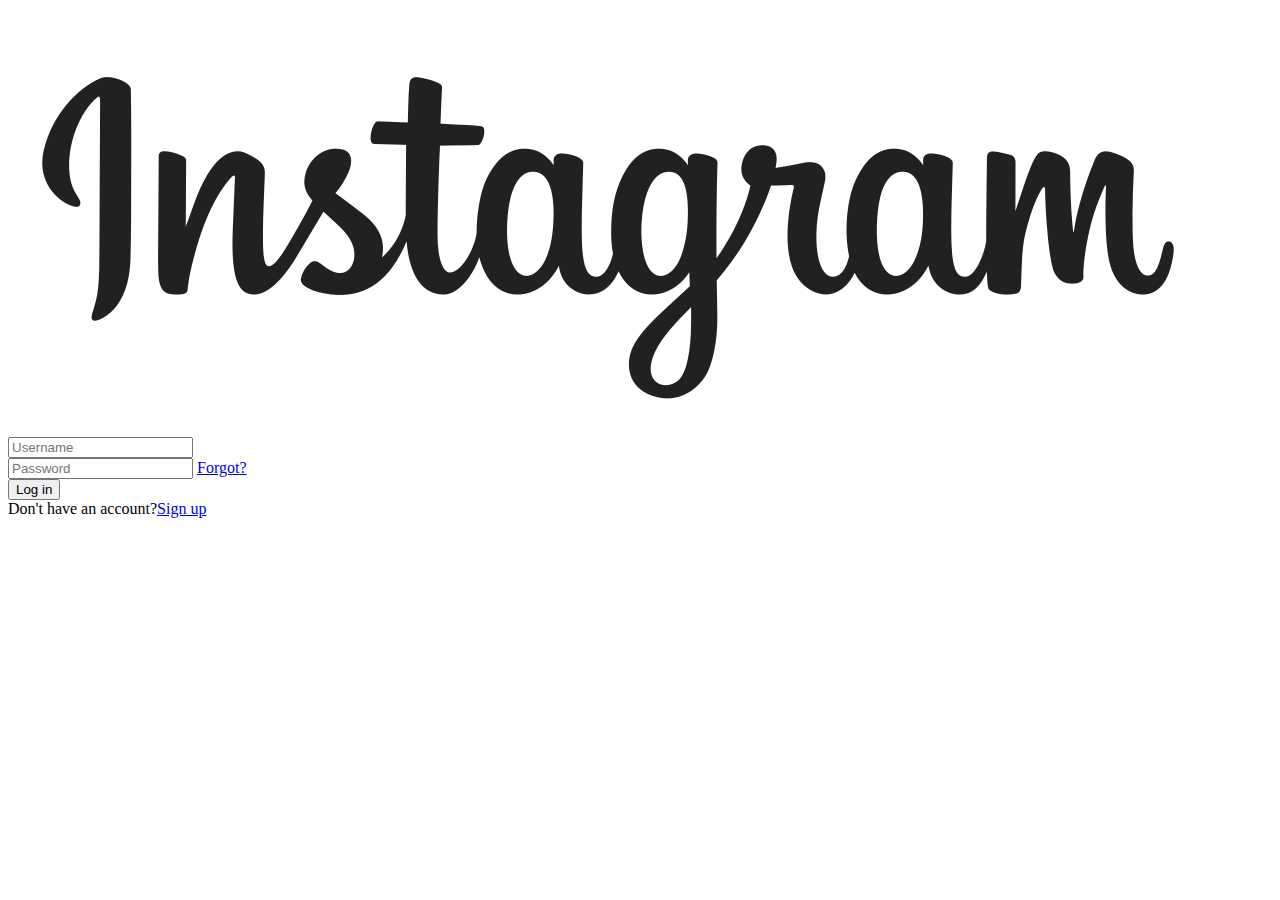
<file: contekan.html>
<html>
    <link href="coba.css">

    <div id="wrapper">
    <div class="main-content">
        <header>
        <img src="tulisan IG.png">
        </header>
        <div class="l-part">
        <input type="text" placeholder="Username" class="input-1" />
        <div class="overlap-text">
            <input type="password" placeholder="Password" class="input-2" />
            <a href="#">Forgot?</a>
        </div>
        <input type="button" value="Log in" class="btn" />
        </div>
    </div>
    <div class="sub-content">
        <div class="s-part">
        Don't have an account?<a href="#">Sign up</a>
        </div>
    </div>
    </div>
</html>
</file>
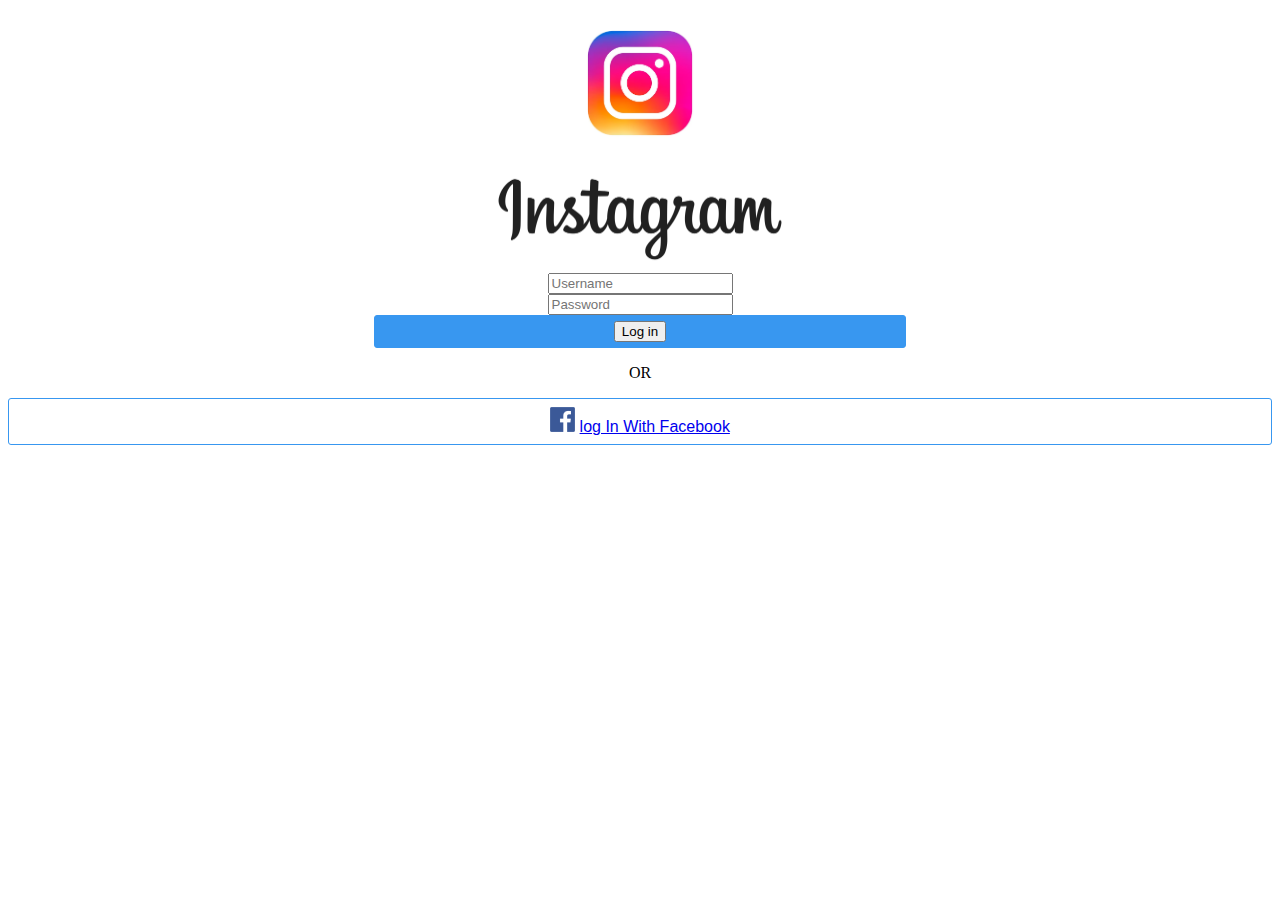
<file: instagram.html>
<!DOCTYPE html>
<html lang="en">
<head>
    <meta charset="UTF-8">
    <meta name="viewport" content="width=device-width, initial-scale=1.0">
    <title>INSTAGRAM</title>
    <link rel="stylesheet" href="styleIG.css">
</head>
<body>
    <div class="container">
        <header>
            <div class="logo-IG">
                <img src="logo IG.avif" style="width: 150px;"><br>
                <img src="tulisan IG.png" style="width: 300px;">
            </div>
        </header>
        <div>
            <article>
                <input type="text" placeholder="Username" class="input-1">
            </article>
        </div>
        <div>
            <article>
                <input type="password" placeholder="Password" class="input-2">
            </article>
        </div>
        <div>
            <article class="login">
                <input type="button" value="Log in" class="btn" />
            </article>
            <p>OR</p>
        </div>
        <div>
            <article class="facebook">
                <img src="logo facebook.png" style="width: 25px;">
                <a href="#Facebook">log In With Facebook</a>
            </article>
        </div>
    </div>
</body>
</html>
</file>
<file: style.css>
body {
    background: linear-gradient(black 5%, #088bc7 40%, #002a3e 100%);
    font-family: Verdana, Geneva, Tahoma, sans-serif;
    margin: 0%;
    padding: 0%;
    box-sizing: border-box;
}

header {
    height: 70px;
    background-color: black;
    display: flex;
    padding: 0 100px;
    justify-content: space-between;
}

header h1 {
    color :white;
    line-height: 70px;
}

nav ul li {
    display: inline block;
    list-style: none;
}

nav ul li a{
    display: inline-block;
    text-decoration: none;
    color: white;
    height: 70px;
    line-height: 70px;
    padding: 0 25px;
    list-style: none;
}

nav ul li a:hover{
    background-color: rgb(36, 36, 36);
}

.gelombang {
    width: 100vw;
}

#profile {
    color:white;
    font-size: 15px;
    text-align: center;
    padding: 20px;
}

main {
    display: flex;
    justify-content: space-between;
    flex-wrap: wrap;
    padding: 20px;
    flex-grow: 1;
    width: 100%;
}

td {
    width: 50%;
}

a {
    text-decoration: none;
    color:white;
    font-weight: bold;
}

a:hover {
    text-decoration: underline;
}

article {
    font-size: 15px;
    padding :20px;
    margin: 10px;
    border-radius: 10px;
    color:white;
    flex-basis: calc(50% - 30px);
    box-sizing: border-box;

}

article:hover {
    background-color: #003147;
    cursor: pointer;
}

aside {
    font-size: 15px;
    padding: 20px;
    margin: 20px 10px 20px 10px;
    border-radius: 10px;
    color: white;
    flex-basis: calc(50% - 30px);
    box-sizing: border-box;
}

aside:hover{
    background-color: #003147;
    cursor: pointer;
}

ckp-tw {
    width: 200px;
    height: 200px;
    border-radius: 100%;
    overflow: hidden;
}

footer {
    font-size: 15px;
    color: white;
    text-align: center;
    padding: 10px;
}

#social-media{
    display: inline;
}

#alamat{
    border: 1px solid ;
    padding: 30px;
    margin: 30px;
}
</file>
<file: pemanis.css>
body {
    background-color:rgba(11, 115, 175, 0.21);
    font-family: Verdana, Geneva, Tahoma, sans-serif;
    margin: 0%;
    padding: 0%;
}

header {
    background-color: #108ec8;
    color:white;
    text-align: center;
    padding: 20px;
}

table {
    width: 99%;
    background-color: rgba(11, 115, 175, 0.21);
    color: white;
    text-align: center;
    padding: 20px;
}

a {
    text-decoration: none;
    color:white;
    font-weight: bold;
}

tr {
    text-align: center;
}

td {
    width: 33%;
    text-align: center;
}

#left-side {
    background-color: #003147;
}

#right-side {
    background-color: lightskyblue;
}

#center {
    background-color: #003147;
}

#social-media{
    display: inline;
}

#alamat{
    border: 1px solid ;
    padding: 30px;
    margin: 30px;
}
</file>
<file: coba.css>
* {
    margin: 0px;
    padding: 0px;
  }
  
  body {
    background-color: #eee;
  }
  
  #wrapper {
    width: 500px;
    height: 50%;
    overflow: hidden;
    border: 0px solid #000;
    margin: 50px auto;
    padding: 10px;
  }
  
  .main-content {
    width: 250px;
    height: 40%;
    margin: 10px auto;
    background-color: #fff;
    border: 2px solid #e6e6e6;
    padding: 40px 50px;
  }
  
  .header {
    border: 0px solid #000;
    margin-bottom: 5px;
  }
  
  header {
    width: 250px;
    margin: auto;
    position: relative;
    left: 40px;
  }
  
  .input-1,
  .input-2 {
    width: 100%;
    margin-bottom: 5px;
    padding: 8px 12px;
    border: 1px solid #dbdbdb;
    box-sizing: border-box;
    border-radius: 3px;
  }
  
  .overlap-text {
    position: relative;
  }
  
  .overlap-text a {
    position: absolute;
    top: 8px;
    right: 10px;
    color: #003569;
    font-size: 14px;
    text-decoration: none;
    font-family: 'Overpass Mono', monospace;
    letter-spacing: -1px;
  }
  
  .btn {
    width: 100%;
    background-color: #3897f0;
    border: 1px solid #3897f0;
    padding: 5px 12px;
    color: #fff;
    font-weight: bold;
    cursor: pointer;
    border-radius: 3px;
  }
  
  .sub-content {
    width: 250px;
    height: 40%;
    margin: 10px auto;
    border: 1px solid #e6e6e6;
    padding: 20px 50px;
    background-color: #fff;
  }
  
  .s-part {
    text-align: center;
    font-family: 'Overpass Mono', monospace;
    word-spacing: -3px;
    letter-spacing: -2px;
    font-weight: normal;
  }
  
  .s-part a {
    text-decoration: none;
    cursor: pointer;
    color: #3897f0;
    font-family: 'Overpass Mono', monospace;
    word-spacing: -3px;
    letter-spacing: -2px;
    font-weight: normal;
  }
  
  input:focus {
      background-color: yellow;
  }
</file>
<file: styleIG.css>
.container {
    text-align: center;
}

#logo-IG {
    overflow: hidden;
    border: 1px solid black;
    position: relative;
    text-align: center;
}

article {
    width: 50%;
    font-family: Arial, Helvetica, sans-serif;
    text-align: center;
    margin: 0 auto;
}

article:hover {
    cursor: text;
}

.input-1 input, .input-2 input{
    width: 100%;
    height: 50PX;
    margin-bottom: 10px;
    padding: 8px 12px;
    border: 1px solid #dbdbdb;
    box-sizing: border-box;
    border-radius: 3px;
}

div {
    width: 100%;
}

.login {
    width: 40%;
    background-color: #3897f0;
    border: 1px solid #3897f0;
    padding: 5px 12px;
    color: #fff;
    font-weight: bold;
    cursor: pointer;
    border-radius: 3px;
    display: inline-block;
}

.facebook {
    width: 100%;
    margin-bottom: 5px;
    padding: 8px 12px;
    border: 1px solid #3897f0;
    box-sizing: border-box;
    border-radius: 3px;
    cursor: pointer;
}

button {
    color: aqua;
}
</file>
